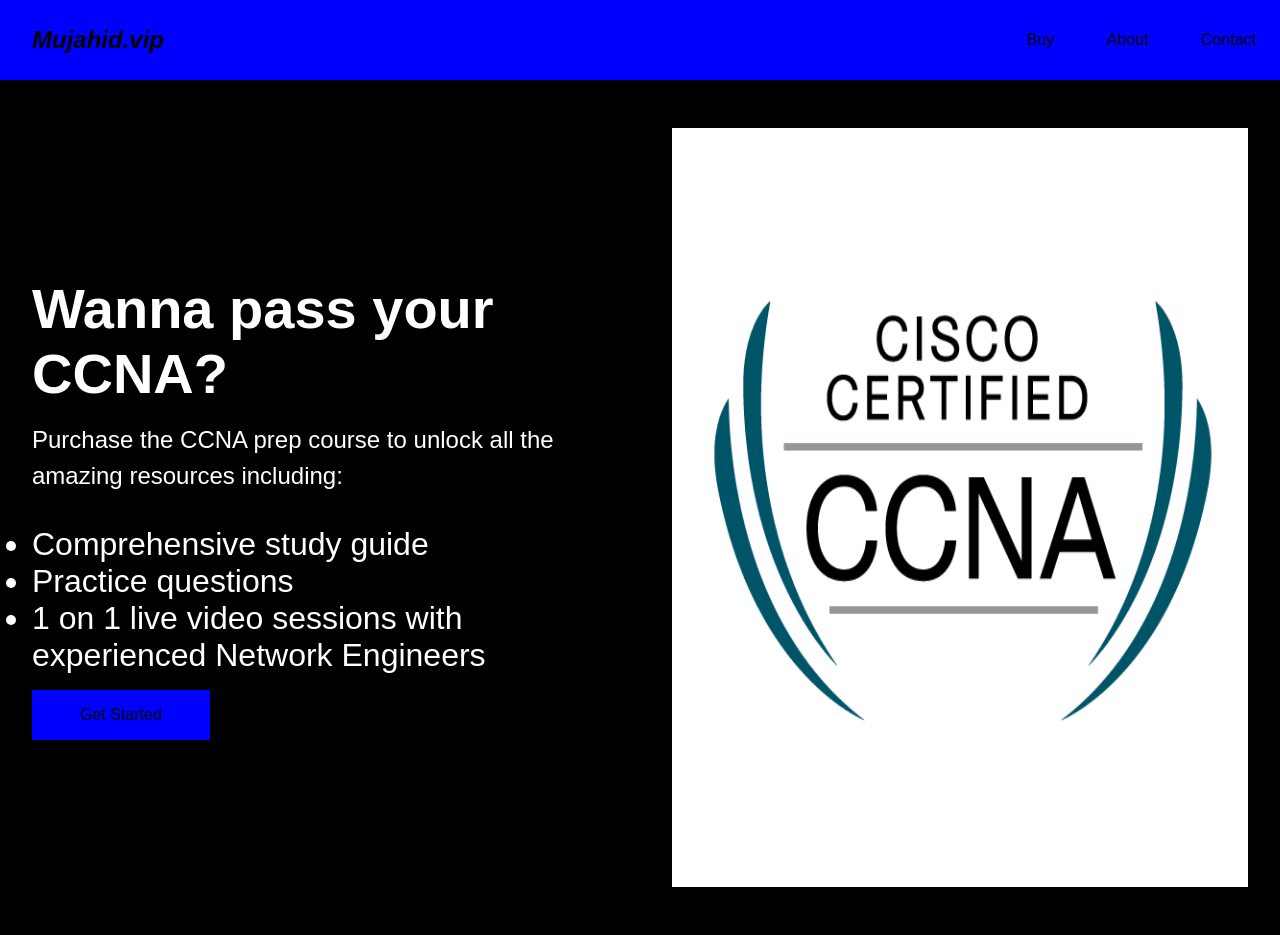
<file: index.html>
<!DOCTYPE html>
<html lang="en">
<head>
    <meta charset="UTF-8">
    <meta name="viewport" content="width=device-width,
    initial-scale=1.0">
    <title>Mujahid Knowledge Base</title>
    <link rel="stylesheet" href="style.css" />
</head>
<body>
    <nav>
        <div class="logo">Mujahid.vip</div>
        <div class="nav-items">
            <a href="/">Buy</a>
            <a href="/">About</a>
            <a href="/">Contact</a>
        </div>
    </nav>
    <section class="hero">
        <div class="hero-container">
            <div class="column-left">
                <h1>Wanna pass your CCNA?</h1>
                <p>Purchase the CCNA prep course to unlock all the amazing resources including:</p>
                <ul>
                    <li>Comprehensive study guide</li>
                    <li>Practice questions</li>
                    <li>1 on 1 live video sessions with experienced Network Engineers</li>
                </ul>
                <button>Get Started</button>
            </div>
            <div class="column-right">
                <img
                 src="./CCNAEmblem.png"
                 alt="CCNA Badge"
                class="hero-image"
                />
            </div>
    </section>
</body>
</html>
</file>
<file: style.css>
*{
    box-sizing: border-box;
    margin: 0;
    padding: 0;
    font-family: 'Trebuchet MS', 'Lucida Sans Unicode', 'Lucida Grande', 'Lucida Sans', Arial, sans-serif;
}


nav {
    height: 80px;
    background: blue;
    display: flex;
    justify-content: space-between;
    align-items: center;
    padding: 0rem calc((100vw - 1300px) / 2);
}

.logo {
    color: black;
    font-size: 1.5rem;
    font-weight: bold;
    font-style: italic;
    padding: 0 2rem;
}

nav a {
    text-decoration: none;
    color: black;
    padding:  0 1.5rem;
}

nav a:hover {
    background-color: white;
    color: black;
}

.hero-container {
    display: grid;
    grid-template-columns: 1fr 1fr;
    height: 95vh;
    padding: 3rem calc((100vw - 1300px) / 2);
    background-color: black;
}

.column-left {
    display: flex;
    flex-direction: column;
    justify-content: center;
    align-items: flex-start;
    color: white;
    padding: 0rem 2rem;
}

.column-left h1 {
    margin-bottom: 1rem;
    font-size: 3.5rem;
}

.column-left p {
    margin-bottom: 2rem;
    font-size: 1.5rem;
    line-height: 1.5;
}

.column-left ul {
    margin-bottom: 1rem;
    font-size: 2rem;
}

button {
    padding: 1rem 3rem;
    font-size: 1rem;
    border: none;
    color: black;
    background-color: blue
}

button:hover {
    background-color: white;
    color: black;
}

.column-right {
    display: flex;
    justify-content: center;
    align-items: center;
    padding: 0rem 2rem;
}

.hero-image {
    width: 100%;
    height: 100%;
    background-color: white;
}

@media screen and (max-width: 768px) {
    .hero-container {
        grid-template-columns: 1fr;
    }
}
</file>
